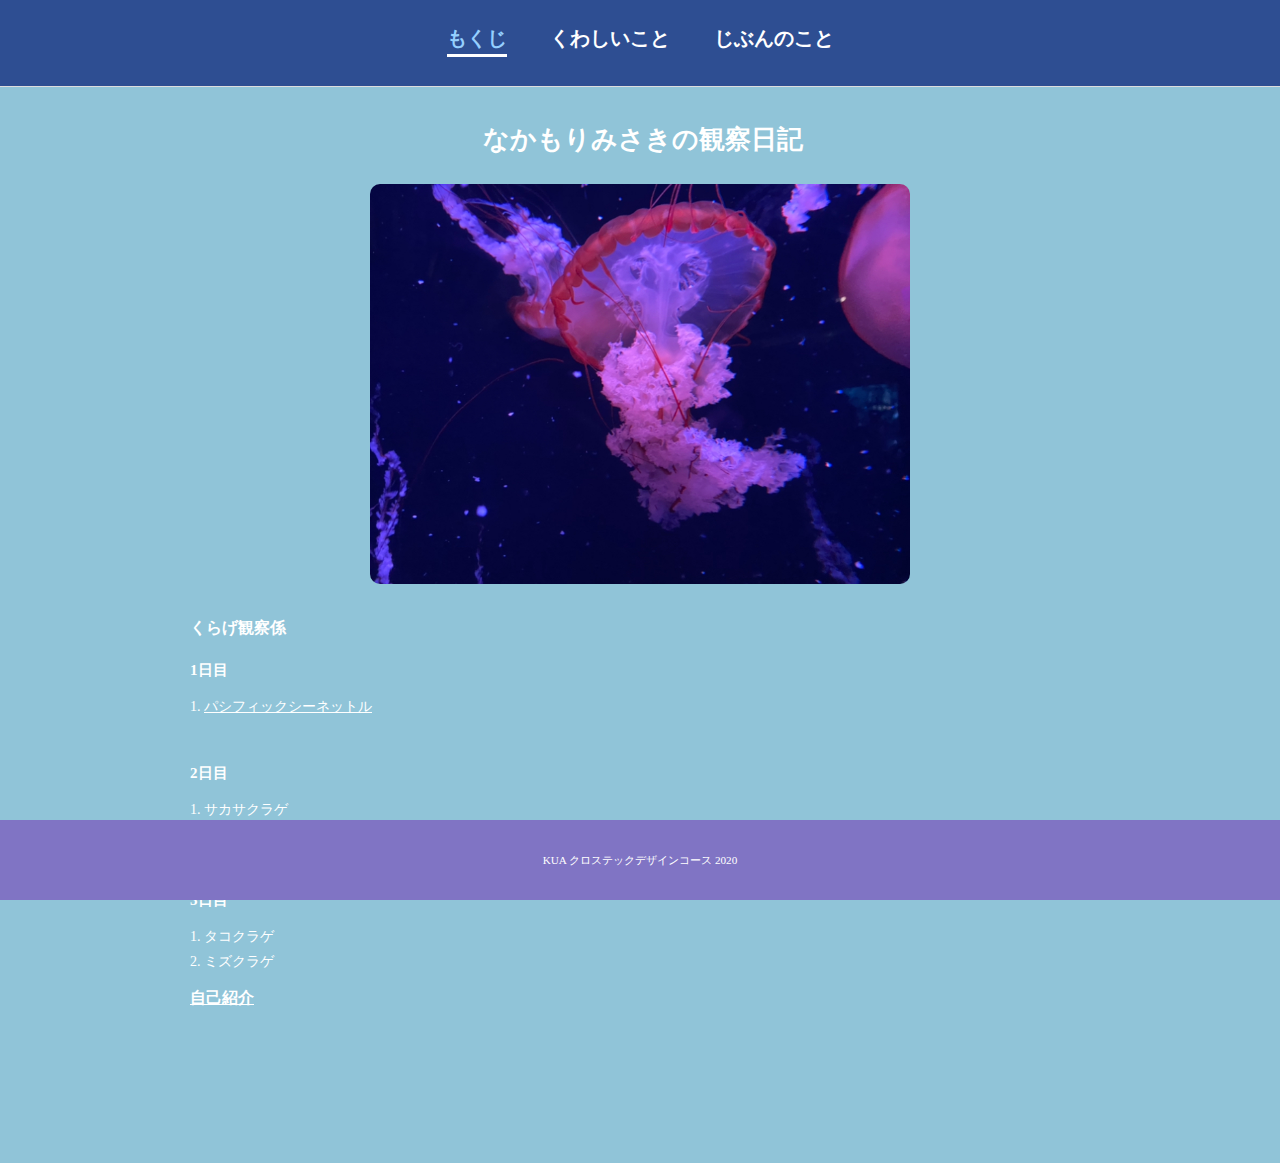
<file: index.html>
<!DOCTYPE html>
<html lang="ja" dir="ltr">

  <head>
    <meta charset="utf-8">
    <meta name="viewport" content="width=device-width, initial-scale=1.0">
    <meta http-equiv="X-UA-Compatible" content="ie=edge">
    <title>shiraSP2index</title>
    <link rel="stylesheet" href="./assets/css/common.css">
    <link rel="stylesheet" href="./assets/css/custom.css">
  </head>

  <body class='index_page'>
    <div id='wrapper'>
      <header>
        <nav id='main_nav'>
          <ul>
            <li><span>もくじ</sapn></li>
            <li><a href="./subjects/swnwb1.html">くわしいこと</a></li>
            <li><a href="./cv.html">じぶんのこと</a></li>
          </ul>
        </nav>
      </header>

      <main>
        <h1>なかもりみさきの観察日記</h1>
        <p class="main_pic"><img src="./assets/images/IMG_3990 2.jpg" alt=""></p>
        <h2>くらげ観察係</h2>
        <div class="period">
          <h3>1日目</h3>
          <ol>
            <li><a href="./subjects/swnwb1.html">パシフィックシーネットル</a></li>
          </ol>
        </div>
        <div class="period">
          <h3>2日目</h3>
          <ol>
            <li>サカサクラゲ</li>
            <li>ハナガサクラゲ</li>
          </ol>
        </div>
        <div class="period">
          <h3>3日目</h3>
          <ol>
            <li>タコクラゲ</li>
            <li>ミズクラゲ</li>
          </ol>
          <h2><a href="./cv.html">自己紹介</a></h2>
        </div>
      </main>

      <footer>
        <p>KUA クロステックデザインコース 2020</p>
      </footer>

    </div>
  </body>

</html>
</file>
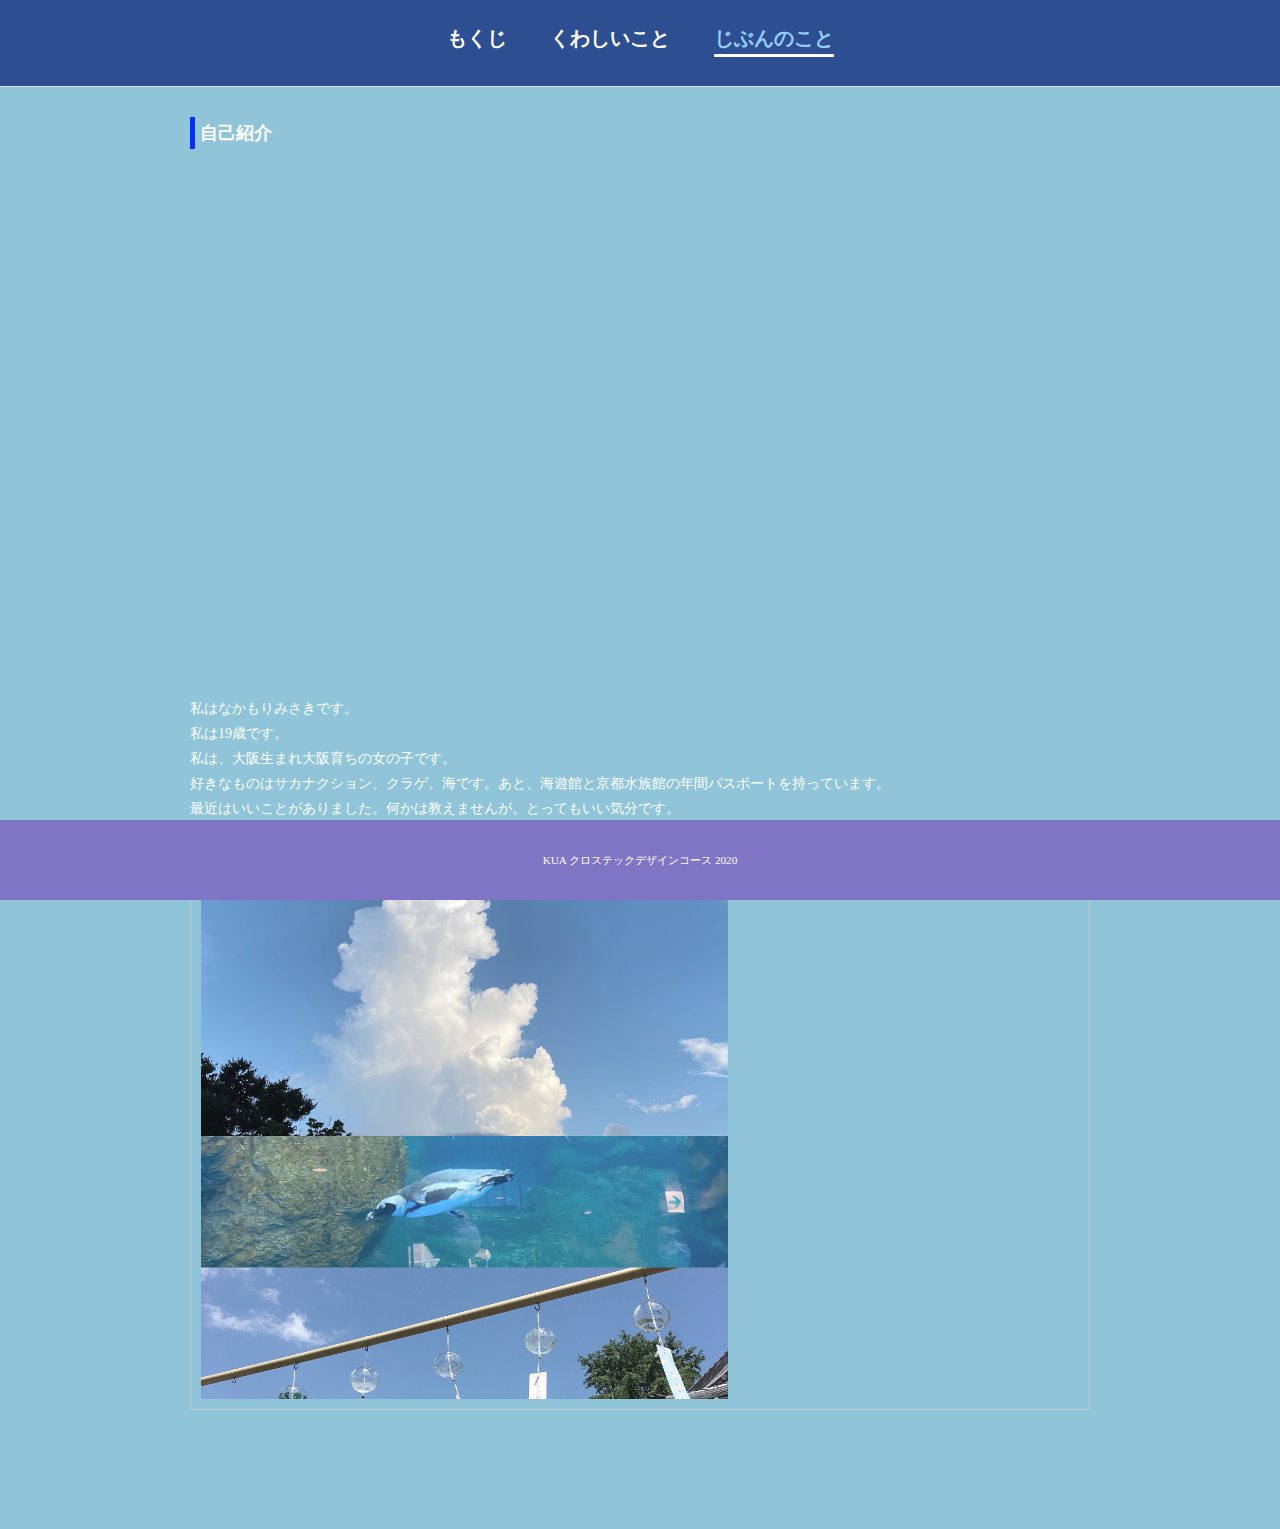
<file: cv.html>
<!DOCTYPE html>
<html lang="ja" dir="ltr">

  <head>
    <meta charset="utf-8">
    <meta name="viewport" content="width=device-width, initial-scale=1.0">
    <meta http-equiv="X-UA-Compatible" content="ie=edge">
    <title>shiraCV</title>
    <link rel="stylesheet" href="./assets/css/common.css">
    <link rel="stylesheet" href="./assets/css/custom.css">
  </head>

  <body class='cv_page'>
    <div id='wrapper'>
      <header>
        <nav id='main_nav'>
          <ul>
            <li><a href="./index.html">もくじ</a></li>
            <li><a href="./subjects/swnwb1.html">くわしいこと</a></li>
            <li><span>じぶんのこと</span></li>
          </ul>
        </nav>
      </header>

      <main>
        <h1>自己紹介</h1>
        <div class="youtube">
          <iframe width="560" height="315" src="https://www.youtube.com/embed/XZgTGLLns9Y&t=4s" frameborder="0" allow="accelerometer; autoplay; encrypted-media; gyroscope; picture-in-picture" allowfullscreen></iframe>
        </div>
        <div class="mb_l">
          <p>私はなかもりみさきです。</p>
          <p>私は19歳です。</p>
          <p>
            私は、大阪生まれ大阪育ちの女の子です。
            <br>好きなものはサカナクション、クラゲ、海です。あと、海遊館と京都水族館の年間パスポートを持っています。
            <br>最近はいいことがありました。何かは教えませんが。とってもいい気分です。
          </p>
        </div>
        <p class="sub_pic"><img src="./assets/images/4E24B37E-F9DA-4505-8D9F-E4B95930F551.JPG" alt=""></p>
      </main>

      <footer>
        <p>KUA クロステックデザインコース 2020</p>
      </footer>
    </div>
  </body>

</html>
</file>
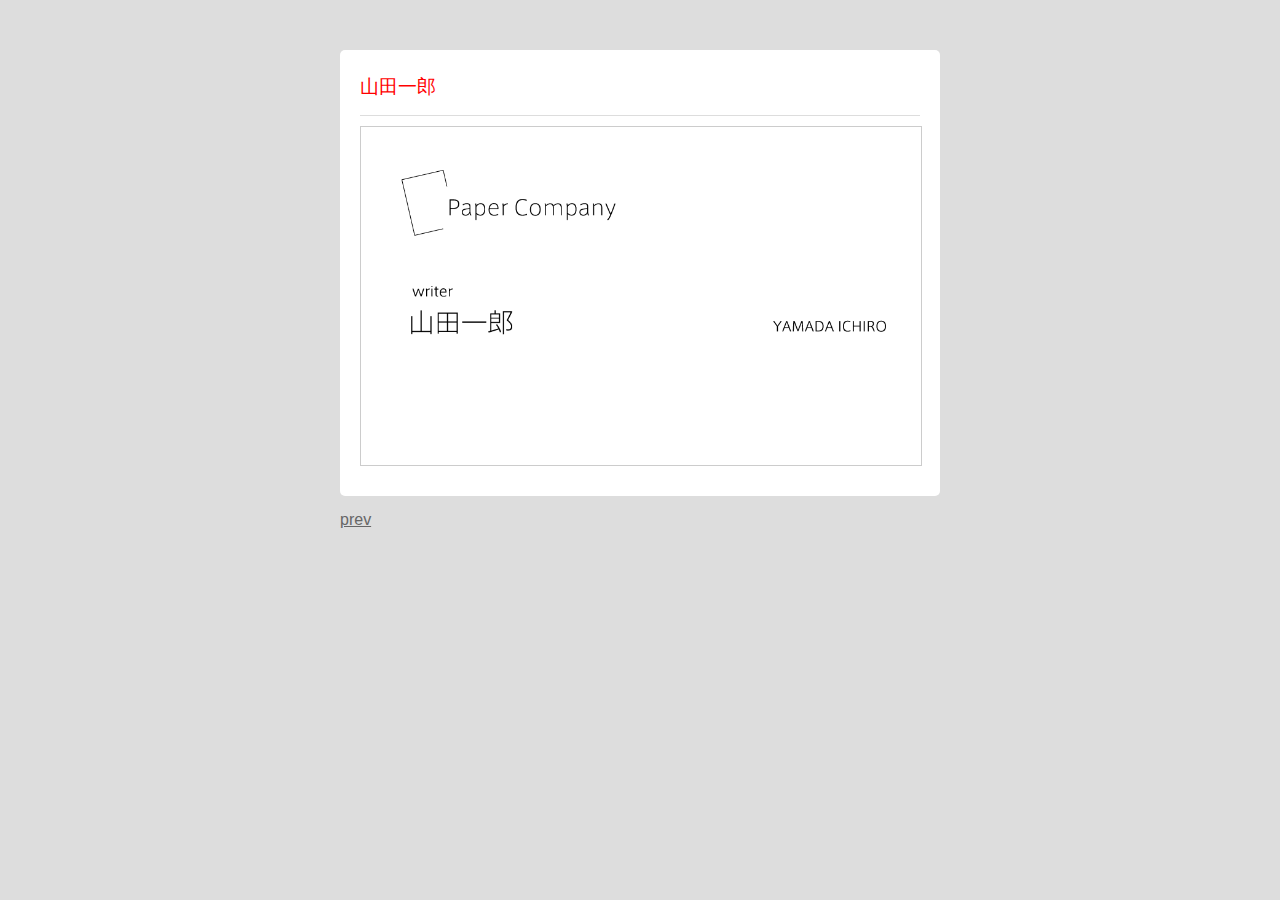
<file: namecard.html>
<!DOCTYPE html>
<html lang="ja">
  <head>
    <meta charset="UTF-8" />
    <meta name="viewport" content="width=device-width, initial-scale=1.0" />
    <title>smple page</title>
    <link rel="stylesheet" href="./style.css" />
  </head>
  <body>
    <div id="container">
      <div class="info">
        <div class="name">山田一郎</div>
        <div class="txt">
          <img class="frame" src="./images/namecard.png" alt="">
        </div>
      </div>
      <div class="btns">
        <a class="prev btn" href="./prev.html">prev</a>
        
      </div>

    </div>
  </body>
</html>
</file>
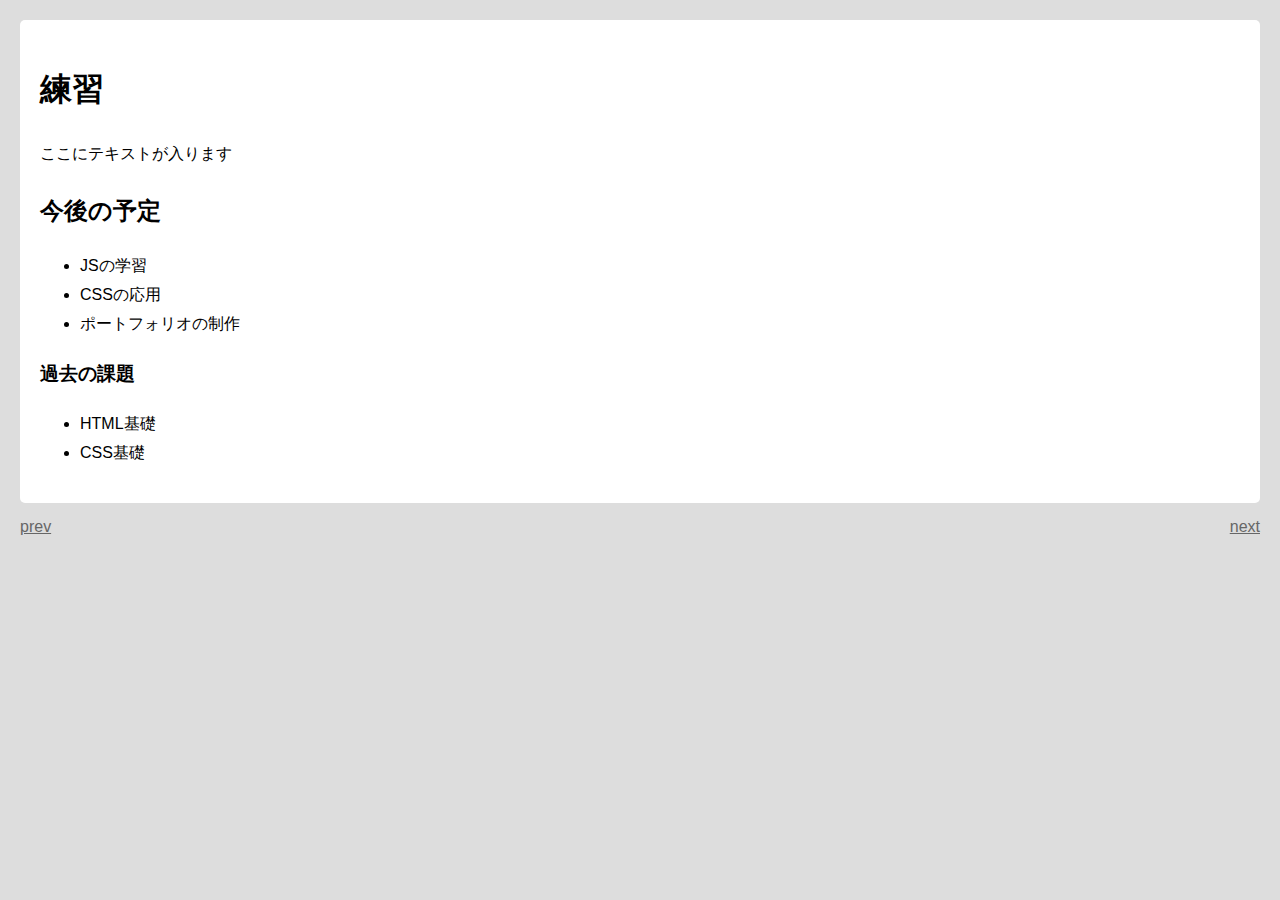
<file: practice.html>
<!DOCTYPE html>
<html lang="ja">
<head>
    <meta charset="UTF-8">
    <meta name="viewport" content="width=device-width, initial-scale=1.0">
    <title>練習</title>
    <link rel="stylesheet" href="./style.css" />
</head>
<body>
<div class="info">
    <h1 id="title">練習</h1>
    <div class="txt">
        ここにテキストが入ります
　　 </div>

    <div class="future">
        <h2>今後の予定</h2>
        <ul class="list">
            <li>JSの学習</li>
            <li>CSSの応用</li>
            <li>ポートフォリオの制作</li>
        </ul>     
</div>

<div class="past">
    <h3>過去の課題</h3>
    <ul class="list">
        <li>HTML基礎</li>
        <li>CSS基礎</li>
    </ul>
</div>

</div>
<div class="btns">
    <a class="prev btn" href="#">prev</a>
    <a class="next btn" href="#">next</a>
</div>
</body>
</html>
</file>
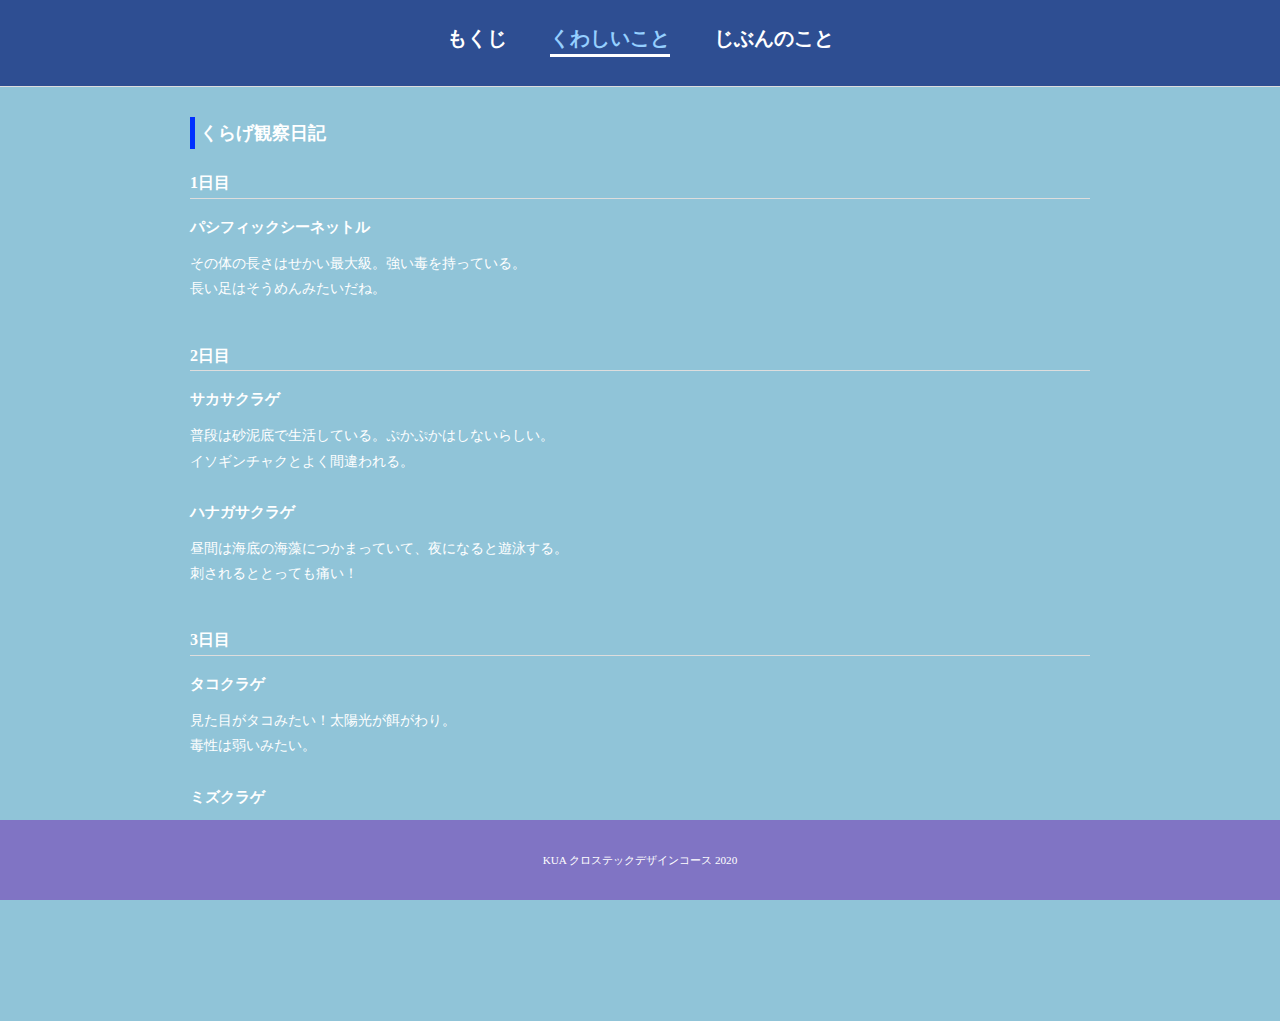
<file: subjects/swnwb1.html>
<!DOCTYPE html>
<html lang="ja" dir="ltr">

  <head>
    <meta charset="utf-8">
    <meta name="viewport" content="width=device-width, initial-scale=1.0">
    <meta http-equiv="X-UA-Compatible" content="ie=edge">
    <title>shira_swnwb1</title>
    <link rel="stylesheet" href="../assets/css/common.css">
    <link rel="stylesheet" href="../assets/css/custom.css">
  </head>

  <body class='subject_page'>
    <div id='wrapper'>
      <header>
        <nav id='main_nav'>
          <ul>
            <li><a href="../index.html">もくじ</a></li>
            <li><span>くわしいこと</span></li>
            <li><a href="../cv.html">じぶんのこと</a></li>
          </ul>
        </nav>
      </header>

      <main>

        <h1>くらげ観察日記</h1>
        <div class="session">
          <h2>1日目</h2>
          <h3>パシフィックシーネットル</h3>
          <p>
            その体の長さはせかい最大級。強い毒を持っている。
            <br>長い足はそうめんみたいだね。
          </p>
        </div>
        <div class="session">
          <h2>2日目</h2>
          <h3>サカサクラゲ</h3>
          <p>
            普段は砂泥底で生活している。ぷかぷかはしないらしい。
            <br>イソギンチャクとよく間違われる。
          </p>
          <br>
          <h3>ハナガサクラゲ</h3>
          <p>
            昼間は海底の海藻につかまっていて、夜になると遊泳する。
            <br>刺されるととっても痛い！
          </p>
        </div>
        <div class="session">
          <h2>3日目</h2>
          <h3>タコクラゲ</h3>
          <p>
            見た目がタコみたい！太陽光が餌がわり。
            <br>毒性は弱いみたい。
          </p>
          <br>
          <h3>ミズクラゲ</h3>
          <p>
            一番よく見るくらげ！毒性もあまりないみたい。
            <br>たまに大量発生して、魚が取れなくなることがあるらしい。
          </p>
        </div>
      </main>

      <footer>
        <p>KUA クロステックデザインコース 2020</p>
      </footer>
    </div>
  </body>

</html>
</file>
<file: assets/css/common.css>
html {
  color: rgb(255, 255, 255);
  background: rgba(131, 189, 212, 0.897);

  font-size: 14px;
  line-height: 1.8;
}

*{
  margin:0;
  padding:0;
  box-sizing: border-box;
}

img{
  max-width: 60%;
  height:auto;
}

a{
  color:rgb(255, 255, 255);
}

li{
  list-style-position: inside;
}


.mb_s{
  margin-bottom: 10px;
}

.mb_m{
  margin-bottom: 20px;
}

.mb_l{
  margin-bottom: 40px;
}
</file>
<file: assets/css/custom.css>
/* body{
    font-family: Meiryo,sans-serif;
    font-weight: bold;
    color: #00ff00;
    letter-spacing: 5px;
    line-height: 2;
} */


h1{
    font-size: 18px;
    border-left: #002fff solid 5px;
    padding-left: 5px;
    margin-bottom:20px;
}

h2{
    font-size: 16px;
    margin-bottom:15px;
}

h3{
    font-size: 15px;
    margin-bottom:10px;
}

html,
body,
#wrapper{
    min-height: 100%;
}



@media screen and (min-width:481px) { 
    #wrapper{
        padding-bottom: 80px;
    }
}

@media screen and (max-width:480px) { 
    #wrapper{
        padding-top: 60px;
    }
}

ul,ol{
    margin-bottom: 10px;
}

/*======================================================
header
======================================================*/
header {
    border-bottom: 1px solid #ddd;
    background-color: #2e4e92;
    position:relative;
}

@media screen and (max-width:480px) { 
    header{
       position: fixed;
       width:100%;
       top:0;
       z-index: 1;
    }
}


#main_nav{
    text-align: center;
    padding: 20px;
}

#main_nav li{
    display:inline-block;
}

#main_nav li a,
#main_nav li span{
    font-size:20px;
    text-decoration: none;
    margin:0 20px;
    padding-bottom: 5px;
    font-weight: bold;
}

#main_nav li a:hover,
#main_nav li span{
    color:#95cfff;
    
}

#main_nav li span{
    border-bottom: 3px solid #ffffff;
}


@media screen and (max-width:480px) { 
    #main_nav{
        padding: 10px;
    }


    #main_nav li a,
    #main_nav li span{
        font-size:15px;
        margin:0 10px;
    }
}


/*======================================================
main
======================================================*/

main{
    padding:30px 50px;
    max-width: 1000px;
    margin: 0 auto;
    position: relative;
    z-index: 0;
}

@media screen and (max-width:480px) { 
    main{
        padding:30px 20px;
    }
}


.main_pic{
    text-align: center;
    margin-bottom: 30px;
}

.sub_pic{
    display:inline-block;
    padding: 10px;
    border: 1px solid #ccc;
}

.sub_pic img{
    display:block;
}

.main_pic img{
    display: block;
    margin: 0 auto;
    border-radius: 10px;
}
.session,
.period{
    margin-bottom: 40px;
}

.session h2{
    border-bottom: 1px solid #ddd;
}


.youtube{
    position:relative;
    width:100%;
    padding-top:56.25%;
    margin-bottom: 20px;
}
.youtube iframe{
    position:absolute;
    top:0;
    right:0;
    width:100%;
    height:100%;
}



body.index_page h1{
    border: none;
    text-align: center;
    font-size: 26px;
}

/*======================================================
footer
======================================================*/
footer{
    background-color: rgb(128, 116, 196);
    color:#fff;
    font-size: 80%;
    padding:10px;
    min-height:80px;

    display: flex;
    align-items: center;
    justify-content: center;

   
}


@media screen and (min-width:481px) { 
    footer{
        position: fixed;
        bottom:0;
        width:100%;
    }
}
</file>
<file: style.css>
body{
  font-family: "Helvetica Neue",Arial,"Hiragino Kaku Gothic ProN","Hiragino Sans",Meiryo,sans-serif;
  margin: 0;
  padding: 20px;
  background-color: #ddd;
  line-height: 1.8;
}

img{
  max-width: 100%;
  height: auto;
}

img.frame{
  border: 1px solid #ccc;
}

#container{
  max-width: 600px;
  margin: 30px auto;
}

.info{
  background-color: #fff;
  padding: 20px;
  margin-bottom: 10px;
  border-radius: 5px;
}

.name{
  margin-bottom: 10px;
  padding-bottom: 10px;
  font-size: 1.2em;
  border-bottom: 1px solid #ddd;
  color: #ff0000
}

.btns{
  display: flex;
}

.btns .btn{
  color: #666;
}

.btns .next{
  margin-left: auto;
}

.btns .prev{
  margin-right: auto;
}
</file>
